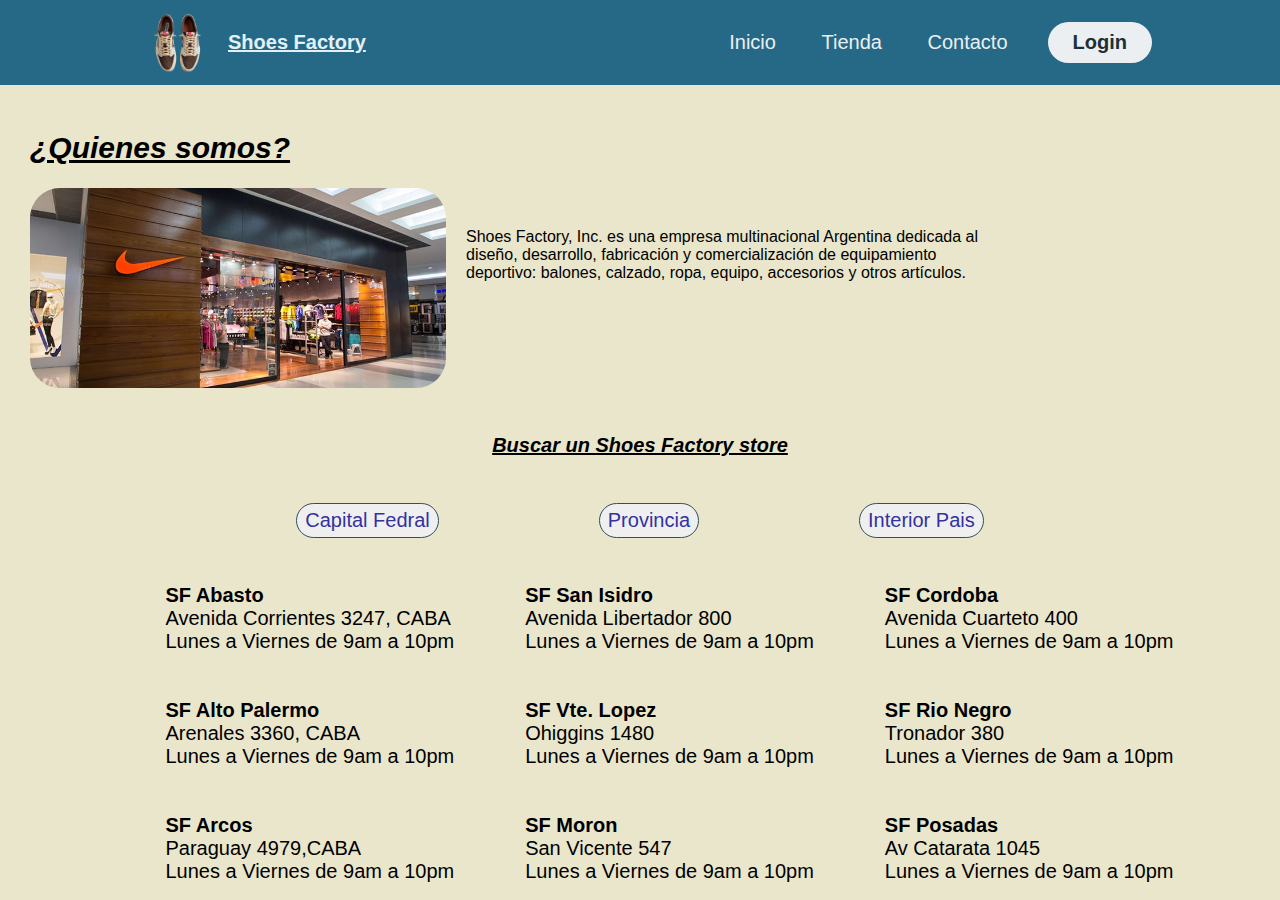
<file: index.html>
<!DOCTYPE html>
<html lang="en">

<head>
    <meta charset="UTF-8">
    <meta name="viewport" content="width=device-width, initial-scale=1.0">
    <title>Document</title>
    <link rel="stylesheet" href="./css2/estilo.css">
</head>

<body>
    <header class="header">

        <div class="logo">
            <img src="./img/Jordan marron.png" alt="Logo.png">
            <h1>Shoes Factory</h1>
        </div>

        <nav>
            <ul class="catalogo">
                <li>
                    <a class="linkCatal" href="index.html">Inicio</a>
                </li>

                <li>
                    <a class="linkCatal" href="./html/tienda.html">Tienda</a>
                </li>

                <li>
                    <a class="linkCatal" href="./html/contacto.html">Contacto</a>
                </li>
            </ul>
        </nav>

        <a class="Login" href="">
            <button class="logBoton">Login</button>
        </a>
    </header>
    <br><br>

        <h2 class="titulo2"> ¿Quienes somos? </h2>
    <br>
    <div class="info">

        <img class="imgTienda" src="./img/Tienda nike.jpg" alt="fototienda.jpg">

        <p class="infoTexto">Shoes Factory, Inc.​ es una empresa multinacional Argentina dedicada al diseño, desarrollo,
            fabricación y comercialización de equipamiento deportivo: balones, calzado, ropa, equipo, accesorios y otros
            artículos.</p>

    </div>
    <br><br>
    <h3>Buscar un Shoes Factory store</h3>
    <br><br>
    <nav class="ubicaciones">

        <a href=""> <button class="ubiBoton">Capital Fedral</button></a>

        <a href=""><button class="ubiBoton">Provincia</button></a>

        <a href=""><button class="ubiBoton">Interior Pais</button></a>

    </nav>
<br> <br>
    <div class="locales">

        <div class="caba">

            <div class="abasto">
                <h4>SF Abasto</h4>
                <p> Avenida Corrientes 3247, CABA </p>
                <p>Lunes a Viernes de 9am a 10pm</p>
            </div>
<br><br>
            <div class="altoPalermo">
                <h5>SF Alto Palermo</h5>
                <p>Arenales 3360, CABA</p>
                <p>Lunes a Viernes de 9am a 10pm</p>
            </div>
<br><br>
            <div class="arcos">
                <h6>SF Arcos</h6>
                <p>Paraguay 4979,CABA</p>
                <p>Lunes a Viernes de 9am a 10pm</p>

            </div>

        </div>

        <div class="provincia">

            <div class="sanisidro">
                <h4>SF San Isidro</h4>
                <p> Avenida Libertador 800 </p>
                <p>Lunes a Viernes de 9am a 10pm</p>
            </div>
<br><br>
            <div class="vicentelopez">
                <h5>SF Vte. Lopez</h5>
                <p>Ohiggins 1480</p>
                <p>Lunes a Viernes de 9am a 10pm</p>
            </div>
<br><br>
            <div class="moron">
                <h6>SF Moron</h6>
                <p>San Vicente 547</p>
                <p>Lunes a Viernes de 9am a 10pm</p>

            </div>

        </div>

        <div class="interior">

            <div class="cordoba">
                <h4>SF Cordoba</h4>
                <p> Avenida Cuarteto 400 </p>
                <p>Lunes a Viernes de 9am a 10pm</p>
            </div>
<br><br>
            <div class="rionegro">
                <h5>SF Rio Negro</h5>
                <p>Tronador 380</p>
                <p>Lunes a Viernes de 9am a 10pm</p>
            </div>
<br><br>
            <div class="misiones">
                <h6>SF Posadas</h6>
                <p>Av Catarata 1045</p>
                <p>Lunes a Viernes de 9am a 10pm</p>

            </div>

    </div>
<br>




</body>

</html>
</file>
<file: css2/estilo.css>
*{
    box-sizing: border-box;
    margin: 0;
    padding: 0;
    font-family:sans-serif;
    font-size: 20px;
    
}



body{
    background-color: #e9e6cb;
   
}

.header{
    background-color: #256986;
    display: flex;
    justify-content: flex-end;
    align-items: center;
    height: 85px;
    padding: 5px 10%;
   
}

.logo{
    cursor: pointer;
    margin-right: auto;
    display: flex;
    justify-content: left;
    align-items: center;
    color: #e2f1f8;
    transition: all 0.3s;
    text-decoration: underline;
}

.logo img{
    height: 100px;
    width: auto;
    
}

.logo:hover{
    transform: scale(1.2);
}

.catalogo{
    list-style: none;
    
    
}


.catalogo li{
    display: inline-block;
    padding: 0 20px;   
     
}

.catalogo li:hover{
    transform: scale(1.1);
}

.linkCatal{
   font-size: 700;
    color: #eceff1;
    text-decoration: none;    
}

.linkCatal:hover{
    color: #ffbc0e;
}

.logBoton{
    margin-left: 20px;
    font-weight: 700;
    color: #1b3039;
    padding: 9px 25px;
    background: #eceff1;
    border: none;
    border-radius: 50px;
    cursor: pointer;
    transition: all 0.3s ease 0s;
}

.logBoton:hover{
    background-color: #e2f1f8;
    color: #ffbc0e;
    transform: scale(1.1);
}

/* BODY */

.titulo2{

font-size: 30px;
text-align: left;
margin-left: 30px;
text-decoration: underline;
font-style: italic;
font-weight: bold;

}

.info{

display: flex;
justify-content: left;
width: 1000px;

}

.imgTienda{
height: 200px;
width: auto;
    border-radius: 30px;
    margin-left: 30px;
}

.infoTexto{

font-family:Verdana, Geneva, Tahoma, sans-serif;
font-size:medium ;
margin: 40px 20px;
text-align: left;
}

h3{
    text-align: center;
    font-style: oblique;
    text-decoration: underline;
}

.ubicaciones{
 
    display: flex;
    justify-content:center;
    align-items: center;
    
    
}

.ubiBoton{
cursor: pointer;
margin:0 80px;
border: solid #2f505e 1px;
border-radius: 20px;
padding: 5px 8px;
color: rgb(50, 50, 160);
transition: all 0.3s ease 0s;

}

.ubiBoton:hover{

    color: white;
    background-color:#2f505e ;
    transform: scale(1.3);

}

.locales{

    display: flex;
    flex-direction: row;
    justify-content:space-around;
    margin-left: 90px;
}

.caba{

display: flex;
justify-content: center;
flex-direction: column;
align-items: start;
margin-left: 40px;

}


footer{

margin-top: auto;


}


/* SEGUNDA PAGINA, TIENDA */

.tienda{
    font-size: 62.5%;
}

.grid{

display: grid;
grid-template-columns: repeat(3 , 280px);
justify-content: center;
margin: auto;
gap: 20px;
/* espacio entre items gap */

}


.item{

   border: solid red; 
}

.imagenP{

    width: 100%;
height: auto;


}

.carrito{

    padding: 5px 10px;
    background: #256986;
    color: white;
    border: none;
    border-radius: 50px;
    cursor: pointer;
    transition: all 0.3s ease 0s;
    margin: 0 45px;
}

.carrito:hover{

    color: #256986;
    background-color: white;
    transform: scale(1.03);
}
</file>
